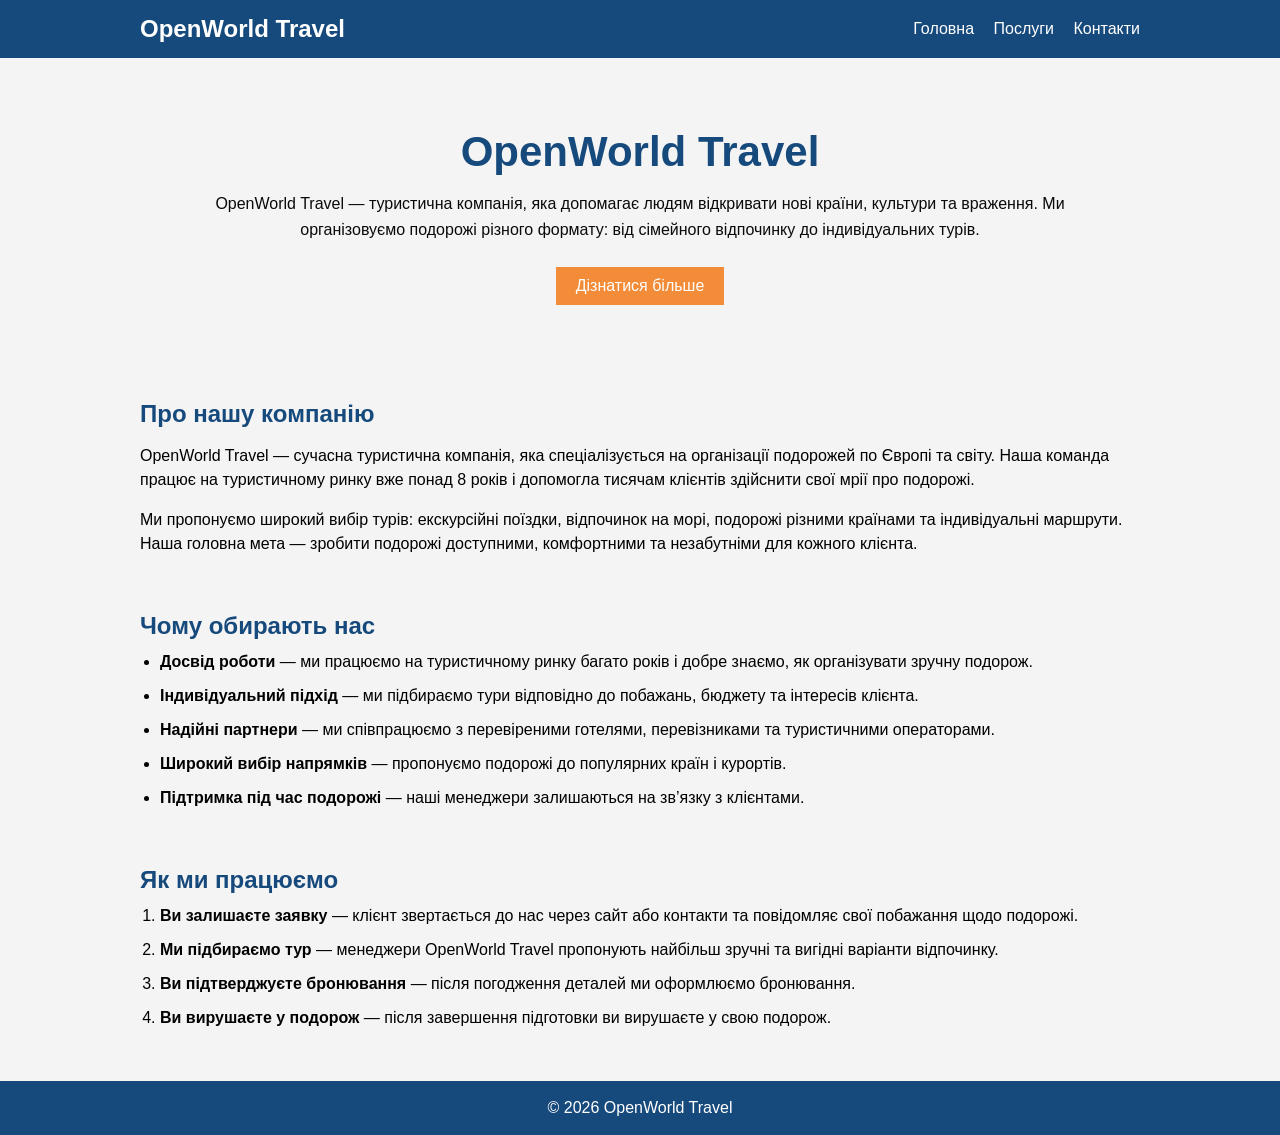
<file: lab2/index.html>
<!DOCTYPE html>
<html lang="uk">
<head>
    <meta charset="UTF-8">
    <meta name="viewport" content="width=device-width, initial-scale=1.0">
    <title>OpenWorld Travel - Головна</title>
    <link rel="stylesheet" href="styles.css">
</head>
<body>

    <header>
        <div class="container header">
            <h2>OpenWorld Travel</h2>

            <nav>
                <a href="index.html">Головна</a>
                <a href="services.html">Послуги</a>
                <a href="contacts.html">Контакти</a>
            </nav>
        </div>
    </header>

    <section class="banner">
        <div class="container banner-text">
            <h1>OpenWorld Travel</h1>

            <p>
                OpenWorld Travel — туристична компанія, яка допомагає людям відкривати нові країни,
                культури та враження. Ми організовуємо подорожі різного формату: від сімейного
                відпочинку до індивідуальних турів.
            </p>

            <a class="btn" href="services.html">Дізнатися більше</a>
        </div>
    </section>

    <main>
        <section class="container section">
            <h2 class="title">Про нашу компанію</h2>

            <p>
                OpenWorld Travel — сучасна туристична компанія, яка спеціалізується на організації
                подорожей по Європі та світу. Наша команда працює на туристичному ринку вже понад
                8 років і допомогла тисячам клієнтів здійснити свої мрії про подорожі.
            </p>

            <p>
                Ми пропонуємо широкий вибір турів: екскурсійні поїздки, відпочинок на морі,
                подорожі різними країнами та індивідуальні маршрути. Наша головна мета —
                зробити подорожі доступними, комфортними та незабутніми для кожного клієнта.
            </p>
        </section>

        <section class="container section">
            <h2 class="title">Чому обирають нас</h2>

            <ul class="list">
                <li>
                    <b>Досвід роботи</b> — ми працюємо на туристичному ринку багато років і добре
                    знаємо, як організувати зручну подорож.
                </li>
                <li>
                    <b>Індивідуальний підхід</b> — ми підбираємо тури відповідно до побажань,
                    бюджету та інтересів клієнта.
                </li>
                <li>
                    <b>Надійні партнери</b> — ми співпрацюємо з перевіреними готелями,
                    перевізниками та туристичними операторами.
                </li>
                <li>
                    <b>Широкий вибір напрямків</b> — пропонуємо подорожі до популярних
                    країн і курортів.
                </li>
                <li>
                    <b>Підтримка під час подорожі</b> — наші менеджери залишаються
                    на зв’язку з клієнтами.
                </li>
            </ul>
        </section>

        <section class="container section">
            <h2 class="title">Як ми працюємо</h2>

            <ol class="list">
                <li>
                    <b>Ви залишаєте заявку</b> — клієнт звертається до нас через сайт
                    або контакти та повідомляє свої побажання щодо подорожі.
                </li>
                <li>
                    <b>Ми підбираємо тур</b> — менеджери OpenWorld Travel пропонують
                    найбільш зручні та вигідні варіанти відпочинку.
                </li>
                <li>
                    <b>Ви підтверджуєте бронювання</b> — після погодження деталей
                    ми оформлюємо бронювання.
                </li>
                <li>
                    <b>Ви вирушаєте у подорож</b> — після завершення підготовки
                    ви вирушаєте у свою подорож.
                </li>
            </ol>
        </section>
    </main>

    <footer>
        <p>© 2026 OpenWorld Travel</p>
    </footer>

</body>
</html>
</file>
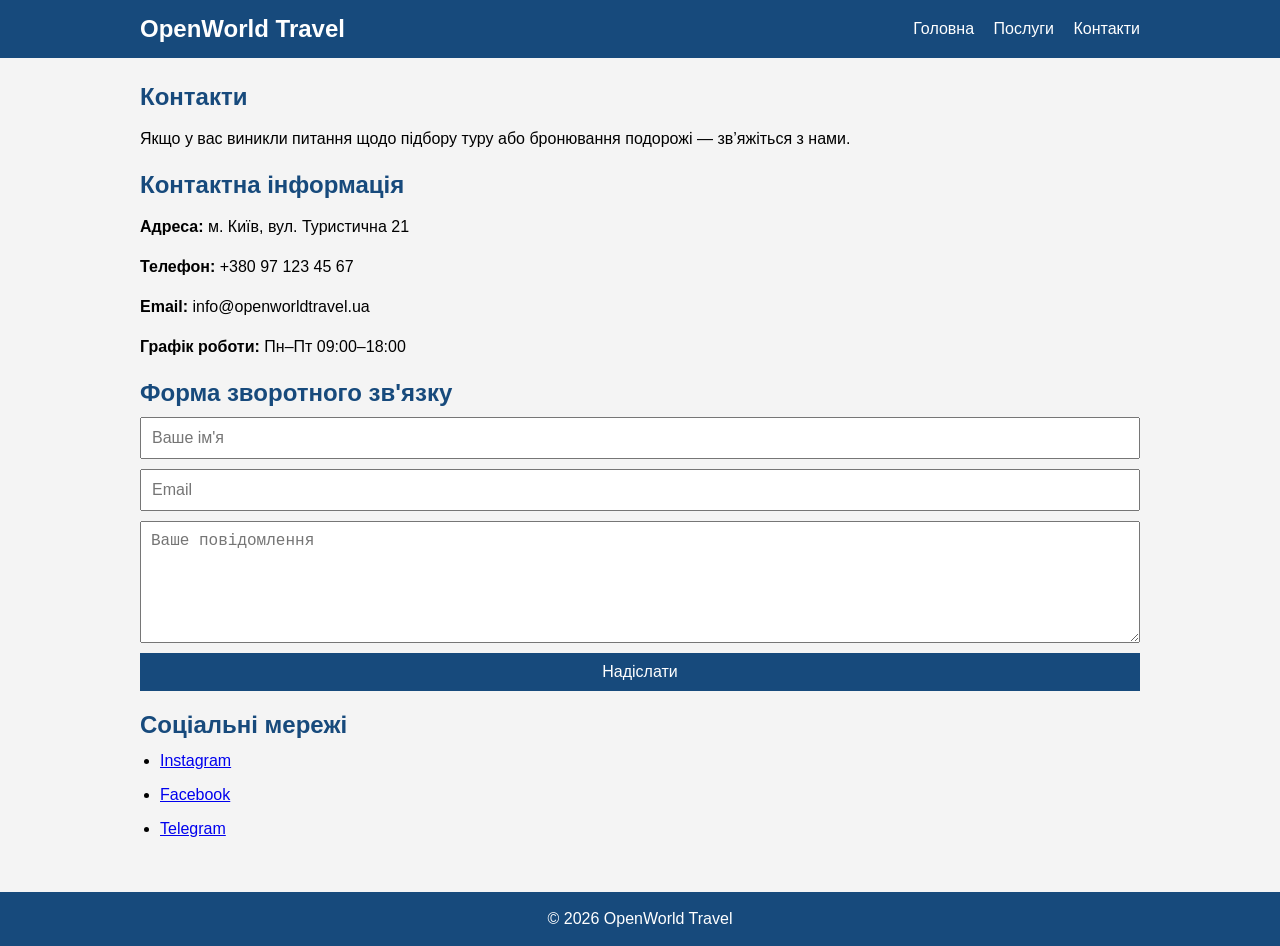
<file: lab2/contacts.html>
<!DOCTYPE html>
<html lang="uk">
<head>
    <meta charset="UTF-8">
    <meta name="viewport" content="width=device-width, initial-scale=1.0">
    <title>OpenWorld Travel - Контакти</title>
    <link rel="stylesheet" href="styles.css">
</head>
<body>

    <header>
        <div class="container header">
            <h2>OpenWorld Travel</h2>

            <nav>
                <a href="index.html">Головна</a>
                <a href="services.html">Послуги</a>
                <a href="contacts.html">Контакти</a>
            </nav>
        </div>
    </header>

    <main>
        <section class="container section">
            <h1 class="title">Контакти</h1>

            <p>
                Якщо у вас виникли питання щодо підбору туру або бронювання подорожі —
                зв’яжіться з нами.
            </p>

            <h2 class="subtitle">Контактна інформація</h2>

            <p><b>Адреса:</b> м. Київ, вул. Туристична 21</p>
            <p><b>Телефон:</b> +380 97 123 45 67</p>
            <p><b>Email:</b> info@openworldtravel.ua</p>
            <p><b>Графік роботи:</b> Пн–Пт 09:00–18:00</p>

            <h2 class="subtitle">Форма зворотного зв'язку</h2>

            <form class="form">
                <input type="text" placeholder="Ваше ім'я">
                <input type="email" placeholder="Email">
                <textarea placeholder="Ваше повідомлення"></textarea>
                <button type="submit">Надіслати</button>
            </form>

            <h2 class="subtitle">Соціальні мережі</h2>

            <ul class="list">
                <li><a href="https://instagram.com">Instagram</a></li>
                <li><a href="https://facebook.com">Facebook</a></li>
                <li><a href="https://t.me">Telegram</a></li>
            </ul>
        </section>
    </main>

    <footer>
        <p>© 2026 OpenWorld Travel</p>
    </footer>

</body>
</html>
</file>
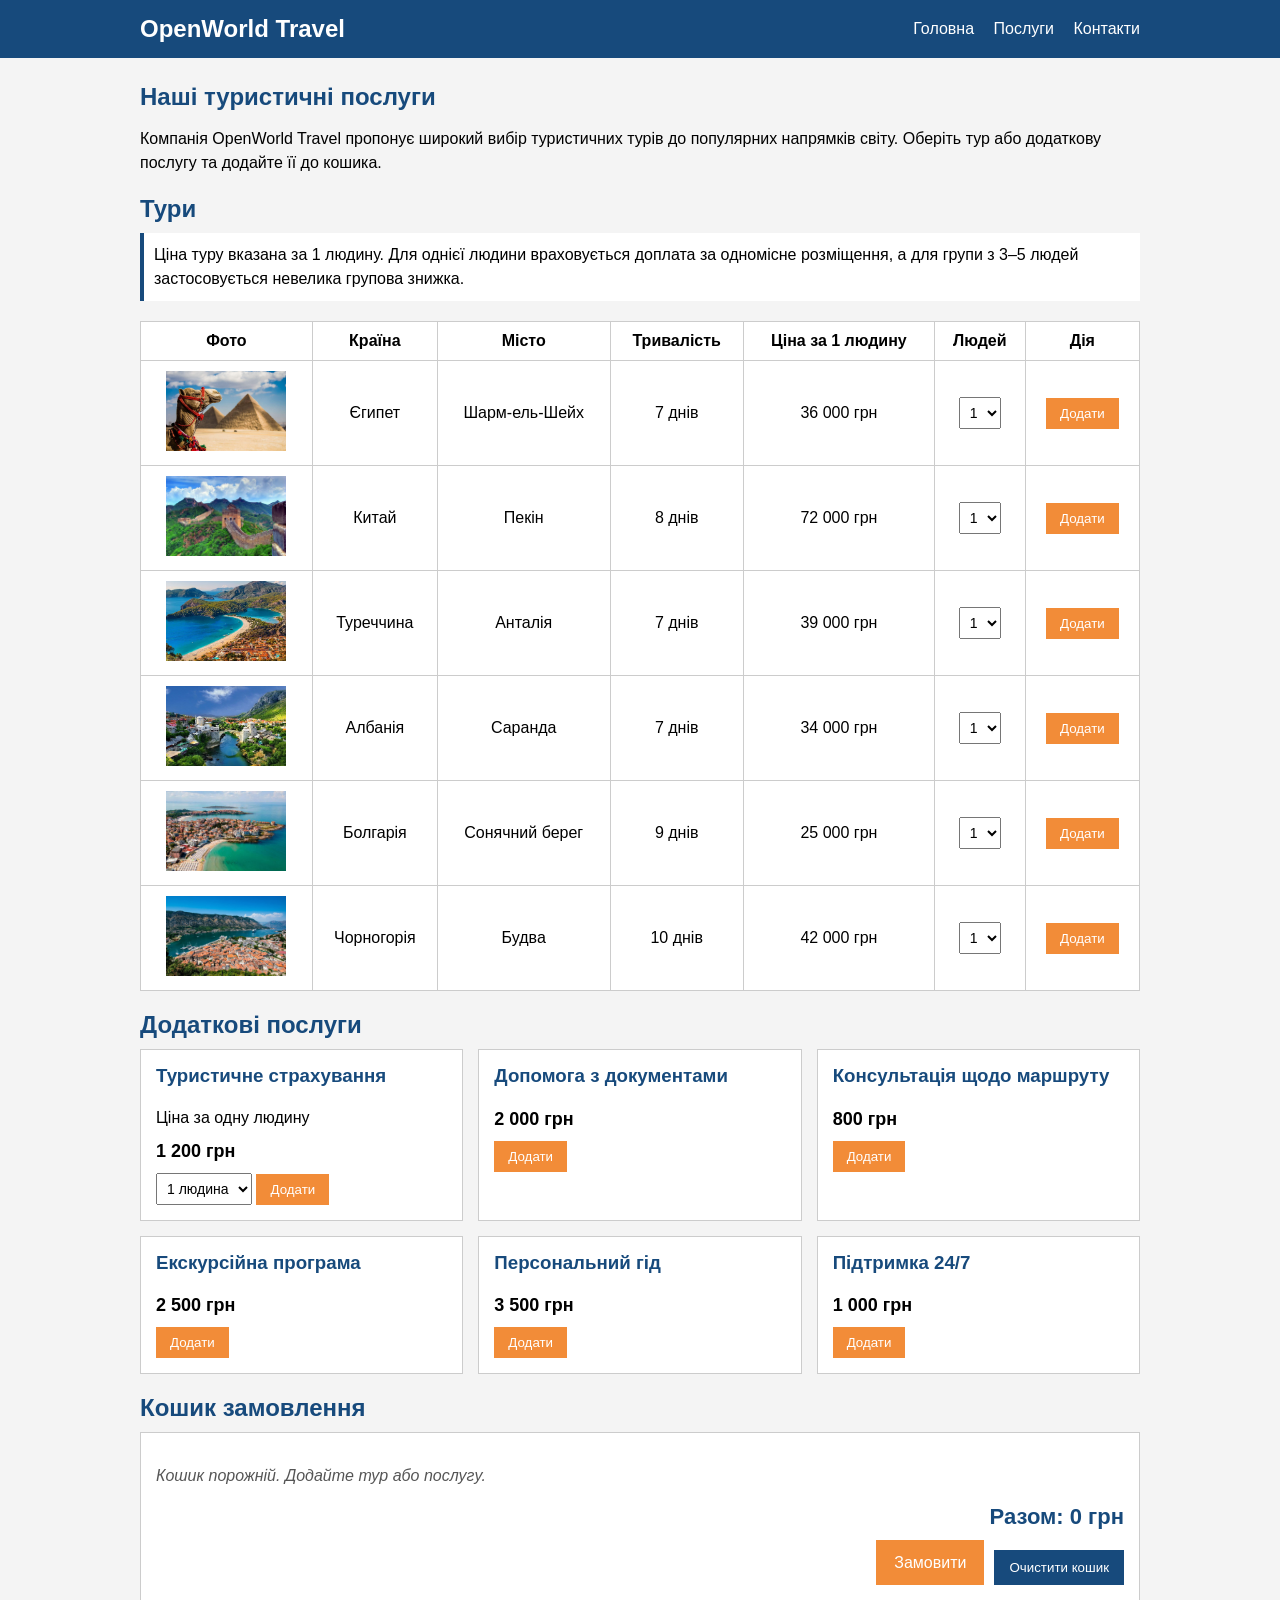
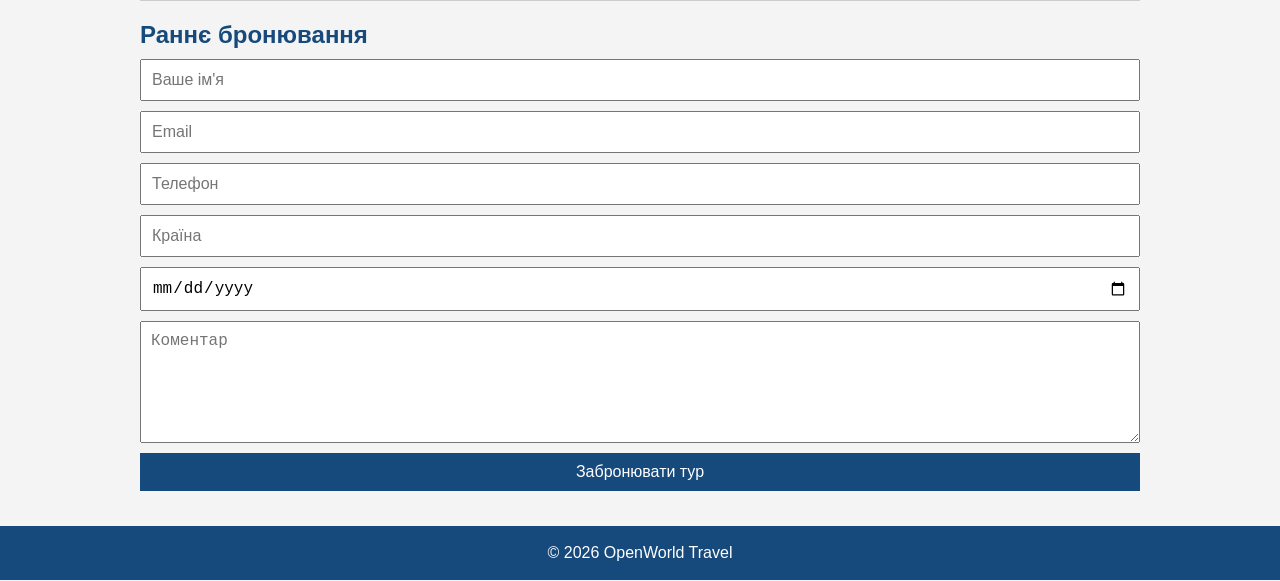
<file: lab2/services.html>
<!DOCTYPE html>
<html lang="uk">
<head>
    <meta charset="UTF-8">
    <meta name="viewport" content="width=device-width, initial-scale=1.0">
    <title>OpenWorld Travel - Послуги</title>
    <link rel="stylesheet" href="styles.css">
</head>
<body>

    <header>
        <div class="container header">
            <h2>OpenWorld Travel</h2>

            <nav>
                <a href="index.html">Головна</a>
                <a href="services.html">Послуги</a>
                <a href="contacts.html">Контакти</a>
            </nav>
        </div>
    </header>

    <main>
        <section class="container section">
            <h1 class="title">Наші туристичні послуги</h1>

            <p>
                Компанія OpenWorld Travel пропонує широкий вибір туристичних турів
                до популярних напрямків світу. Оберіть тур або додаткову послугу та додайте її до кошика.
            </p>

            <h2 class="subtitle">Тури</h2>

            <p class="info-text">
                Ціна туру вказана за 1 людину. Для однієї людини враховується доплата за одномісне розміщення,
                а для групи з 3–5 людей застосовується невелика групова знижка.
            </p>

            <div class="table-wrap">
                <table>
                    <thead>
                        <tr>
                            <th>Фото</th>
                            <th>Країна</th>
                            <th>Місто</th>
                            <th>Тривалість</th>
                            <th>Ціна за 1 людину</th>
                            <th>Людей</th>
                            <th>Дія</th>
                        </tr>
                    </thead>

                    <tbody id="tours-list">

                    </tbody>
                </table>
            </div>

            <h2 class="subtitle">Додаткові послуги</h2>

            <div class="extra-services" id="extra-services">

            </div>

            <h2 class="subtitle">Кошик замовлення</h2>

            <div class="cart">
                <div id="cart-items">

                </div>

                <div class="cart-total">
                    Разом: <span id="cart-total">0 грн</span>
                </div>

                <div class="cart-buttons">
                    <button type="button" class="order-btn" id="order-btn">
                        Замовити
                    </button>

                    <button type="button" class="clear-btn" id="clear-cart">
                        Очистити кошик
                    </button>
                </div>
            </div>

            <h2 class="subtitle">Раннє бронювання</h2>

            <form class="form">
                <input type="text" placeholder="Ваше ім'я">
                <input type="email" placeholder="Email">
                <input type="tel" placeholder="Телефон">
                <input type="text" placeholder="Країна">
                <input type="date">
                <textarea placeholder="Коментар"></textarea>
                <button type="submit">Забронювати тур</button>
            </form>
        </section>
    </main>

    <footer>
        <p>© 2026 OpenWorld Travel</p>
    </footer>

    <script src="script.js"></script>
</body>
</html>
</file>
<file: lab2/styles.css>
body {
    font-family: Arial, sans-serif;
    margin: 0;
    background: #f4f4f4;
    color: #000;
}

header {
    background: #174a7c;
    color: white;
    padding: 15px 0;
}

.container {
    width: 90%;
    max-width: 1000px;
    margin: auto;
}

.header {
    display: flex;
    justify-content: space-between;
    align-items: center;
}

header h2 {
    margin: 0;
}

nav a {
    color: white;
    margin-left: 15px;
    text-decoration: none;
}

nav a:hover {
    text-decoration: underline;
}

.banner {
    padding: 60px 20px;
    color: white;
    text-align: center;
}

.banner-text {
    padding: 10px;
}

.banner h1 {
    margin-top: 0;
    margin-bottom: 15px;
    font-size: 42px;
    color: #174a7c;
}

.banner p {
    max-width: 900px;
    margin: 0 auto 15px;
    line-height: 1.6;
    color: #0a0a0a;
}

.btn {
    display: inline-block;
    margin-top: 10px;
    background: #f28c38;
    color: white;
    padding: 10px 20px;
    text-decoration: none;
}

.section {
    padding: 15px 0;
}

.title {
    color: #174a7c;
    margin-top: 10px;
    margin-bottom: 10px;
}

.subtitle {
    color: #174a7c;
    margin-top: 20px;
    margin-bottom: 10px;
}

p {
    line-height: 1.5;
}

.list {
    margin-top: 10px;
    padding-left: 20px;
}

.list li {
    margin-bottom: 10px;
    line-height: 1.5;
}

.table-wrap {
    overflow-x: auto;
    margin-top: 10px;
}

table {
    width: 100%;
    border-collapse: collapse;
    margin-top: 10px;
    background: white;
}

table th,
table td {
    border: 1px solid #ccc;
    padding: 10px;
    text-align: center;
    vertical-align: middle;
}

table img {
    width: 120px;
    height: 80px;
    object-fit: cover;
}

.form {
    margin-top: 10px;
    display: flex;
    flex-direction: column;
}

.form input,
.form textarea {
    margin-bottom: 10px;
    padding: 10px;
    font-size: 16px;
}

.form textarea {
    min-height: 100px;
    resize: vertical;
}

.form button {
    background: #174a7c;
    color: white;
    border: none;
    padding: 10px;
    font-size: 16px;
    cursor: pointer;
}

.form button:hover {
    background: #12385e;
}

footer {
    background: #174a7c;
    color: white;
    text-align: center;
    padding: 15px;
    margin-top: 20px;
}

footer p {
    margin: 0;
}

@media (max-width: 768px) {
    .header {
        flex-direction: column;
        align-items: flex-start;
    }

    nav {
        margin-top: 10px;
        display: flex;
        flex-wrap: wrap;
    }

    nav a {
        margin: 5px 10px 5px 0;
    }

    .banner {
        padding: 40px 15px;
    }

    .banner h1 {
        font-size: 32px;
    }

    table img {
        width: 90px;
        height: 60px;
    }
}

.info-text {
    background: white;
    border-left: 4px solid #174a7c;
    padding: 10px;
    margin: 10px 0;
}

.select-small {
    padding: 6px;
    font-size: 14px;
}

.add-btn {
    background: #f28c38;
    color: white;
    border: none;
    padding: 8px 14px;
    cursor: pointer;
}

.add-btn:hover {
    background: #d97622;
}

.extra-services {
    display: grid;
    grid-template-columns: repeat(3, 1fr);
    gap: 15px;
    margin-top: 10px;
}

.service-card {
    background: white;
    border: 1px solid #ccc;
    padding: 15px;
}

.service-card h3 {
    margin-top: 0;
    color: #174a7c;
}

.service-card p {
    margin: 8px 0;
}

.service-price {
    font-weight: bold;
    font-size: 18px;
}

.cart {
    background: white;
    border: 1px solid #ccc;
    padding: 15px;
    margin-top: 10px;
}

.cart-item {
    display: grid;
    grid-template-columns: 1fr 320px;
    align-items: center;
    border-bottom: 1px solid #ddd;
    padding: 12px 0;
    gap: 15px;
}

.cart-item:last-child {
    border-bottom: none;
}

.cart-info h3 {
    margin: 0 0 5px 0;
    color: #174a7c;
}

.cart-info p {
    margin: 0;
    font-size: 14px;
}

.cart-actions {
    display: grid;
    grid-template-columns: 30px 24px 30px 110px 82px;
    align-items: center;
    gap: 8px;
    justify-content: end;
    white-space: nowrap;
}

.cart-actions span {
    text-align: center;
    font-weight: bold;
}

.cart-actions strong {
    text-align: right;
    white-space: nowrap;
}

.qty-btn {
    width: 30px;
    height: 30px;
    background: #174a7c;
    color: white;
    border: none;
    cursor: pointer;
}

.qty-btn:hover {
    background: #12385e;
}

.delete-btn {
    width: 82px;
    height: 30px;
    background: #b93535;
    color: white;
    border: none;
    padding: 0;
    cursor: pointer;
}

.delete-btn:hover {
    background: #8f2929;
}

.cart-total {
    text-align: right;
    font-size: 22px;
    font-weight: bold;
    color: #174a7c;
    margin-top: 15px;
}

.clear-btn {
    margin-top: 10px;
    background: #174a7c;
    color: white;
    border: none;
    padding: 10px 15px;
    cursor: pointer;
}

.clear-btn:hover {
    background: #12385e;
}

.empty-cart {
    color: #555;
    font-style: italic;
}

@media (max-width: 900px) {
    .extra-services {
        grid-template-columns: repeat(2, 1fr);
    }

    .cart-item {
        grid-template-columns: 1fr;
        align-items: flex-start;
    }

    .cart-actions {
        justify-content: start;
    }
}

@media (max-width: 600px) {
    .extra-services {
        grid-template-columns: 1fr;
    }

    .cart-actions {
        grid-template-columns: 30px 24px 30px;
        row-gap: 8px;
    }

    .cart-actions strong {
        grid-column: 1 / 4;
        text-align: left;
    }

    .delete-btn {
        grid-column: 1 / 4;
        width: 100%;
    }
}

.cart-buttons {
    display: flex;
    justify-content: flex-end;
    gap: 10px;
    margin-top: 10px;
}

.order-btn {
    background: #f28c38;
    color: white;
    border: none;
    padding: 10px 18px;
    cursor: pointer;
    font-size: 16px;
}

.order-btn:hover {
    background: #d97622;
}

@media (max-width: 600px) {
    .cart-buttons {
        flex-direction: column;
    }

    .order-btn,
    .clear-btn {
        width: 100%;
    }
}
</file>
